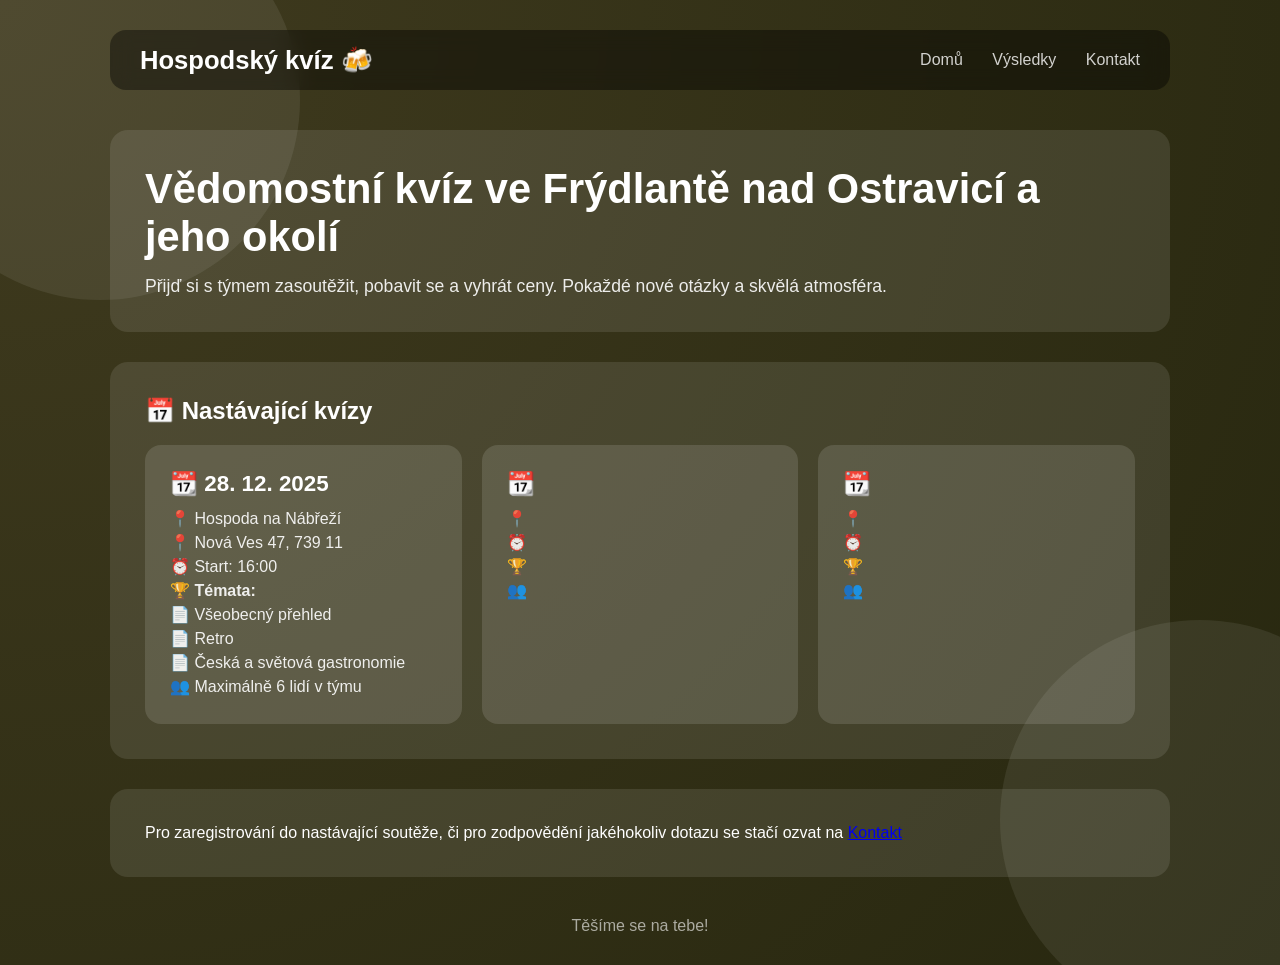
<file: index.html>
<!DOCTYPE html>
<html lang="cs">
<head>
    <meta charset="UTF-8">
    <title>Hospodský kvíz</title>
    <link rel="stylesheet" href="style.css">
</head>
<body>

<div class="container">

<div class="navbar">
    <div class="logo">Hospodský kvíz 🍻</div>
    <nav>
        <a href="index.html">Domů</a>
        <a href="results.html">Výsledky</a>
        <a href="contact.html">Kontakt</a>
    </nav>
</div>

<section class="card hero">
    <h1>Vědomostní kvíz ve Frýdlantě nad Ostravicí a jeho okolí</h1>
    <p>
        Přijď si s týmem zasoutěžit, pobavit se a vyhrát ceny.
        Pokaždé nové otázky a skvělá atmosféra.
    </p>
</section>

<section class="card">
    <h2>📅 Nastávající kvízy</h2>

    <div class="quiz-list">

        <div class="quiz-card">
            <div class="quiz-date">📆 28. 12. 2025</div>
            <div class="quiz-info">
                📍 Hospoda na Nábřeží<br>
                📍 Nová Ves 47, 739 11<br>
                ⏰ Start: 16:00<br>
                🏆 <strong>Témata:</strong> <br>📄 Všeobecný přehled<br>📄 Retro <br>📄 Česká a světová gastronomie<br>
                👥 Maximálně 6 lidí v týmu
            </div>
        </div>

        <div class="quiz-card">
            <div class="quiz-date">📆 </div>
            <div class="quiz-info">
                📍 <br>
                ⏰ <br>
                🏆 <br>
                👥 
            </div>
        </div>

        <div class="quiz-card">
            <div class="quiz-date">📆 </div>
            <div class="quiz-info">
                📍 <br>
                ⏰ <br>
                🏆 <br>
                👥 
            </div>
        </div>

    </div>
</section>

<section class="card">
    <p>Pro zaregistrování do nastávající soutěže, či pro zodpovědění jakéhokoliv dotazu se stačí ozvat na <a href="contact.html">Kontakt</a></p>
</section>

<footer>
    Těšíme se na tebe!
</footer>

</div>
</body>
</html>
</file>
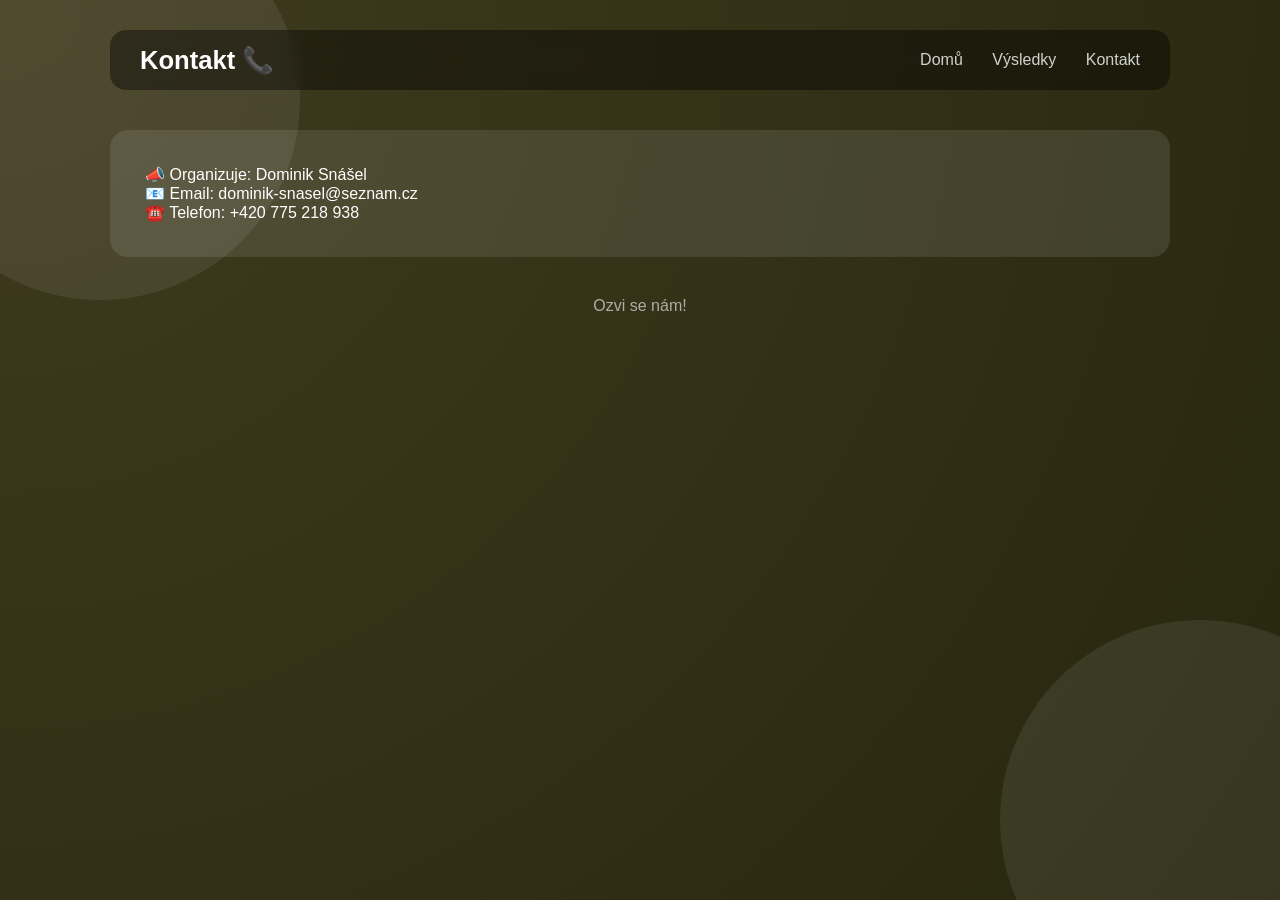
<file: contact.html>
<!DOCTYPE html>
<html lang="cs">
<head>
    <meta charset="UTF-8">
    <title>Kontakt</title>
    <link rel="stylesheet" href="style.css">
</head>
<body>

<div class="container">

<div class="navbar">
    <div class="logo">Kontakt 📞</div>
    <nav>
        <a href="index.html">Domů</a>
        <a href="results.html">Výsledky</a>
        <a href="contact.html">Kontakt</a>
    </nav>
</div>

<section class="card">
    <p>📣 Organizuje: Dominik Snášel</p>
    <p>📧 Email: 
dominik-snasel@seznam.cz</p>
    <p>☎️ Telefon: +420 775 218 938</p>
</section>

<footer>
    Ozvi se nám!
</footer>

</div>
</body>
</html>
</file>
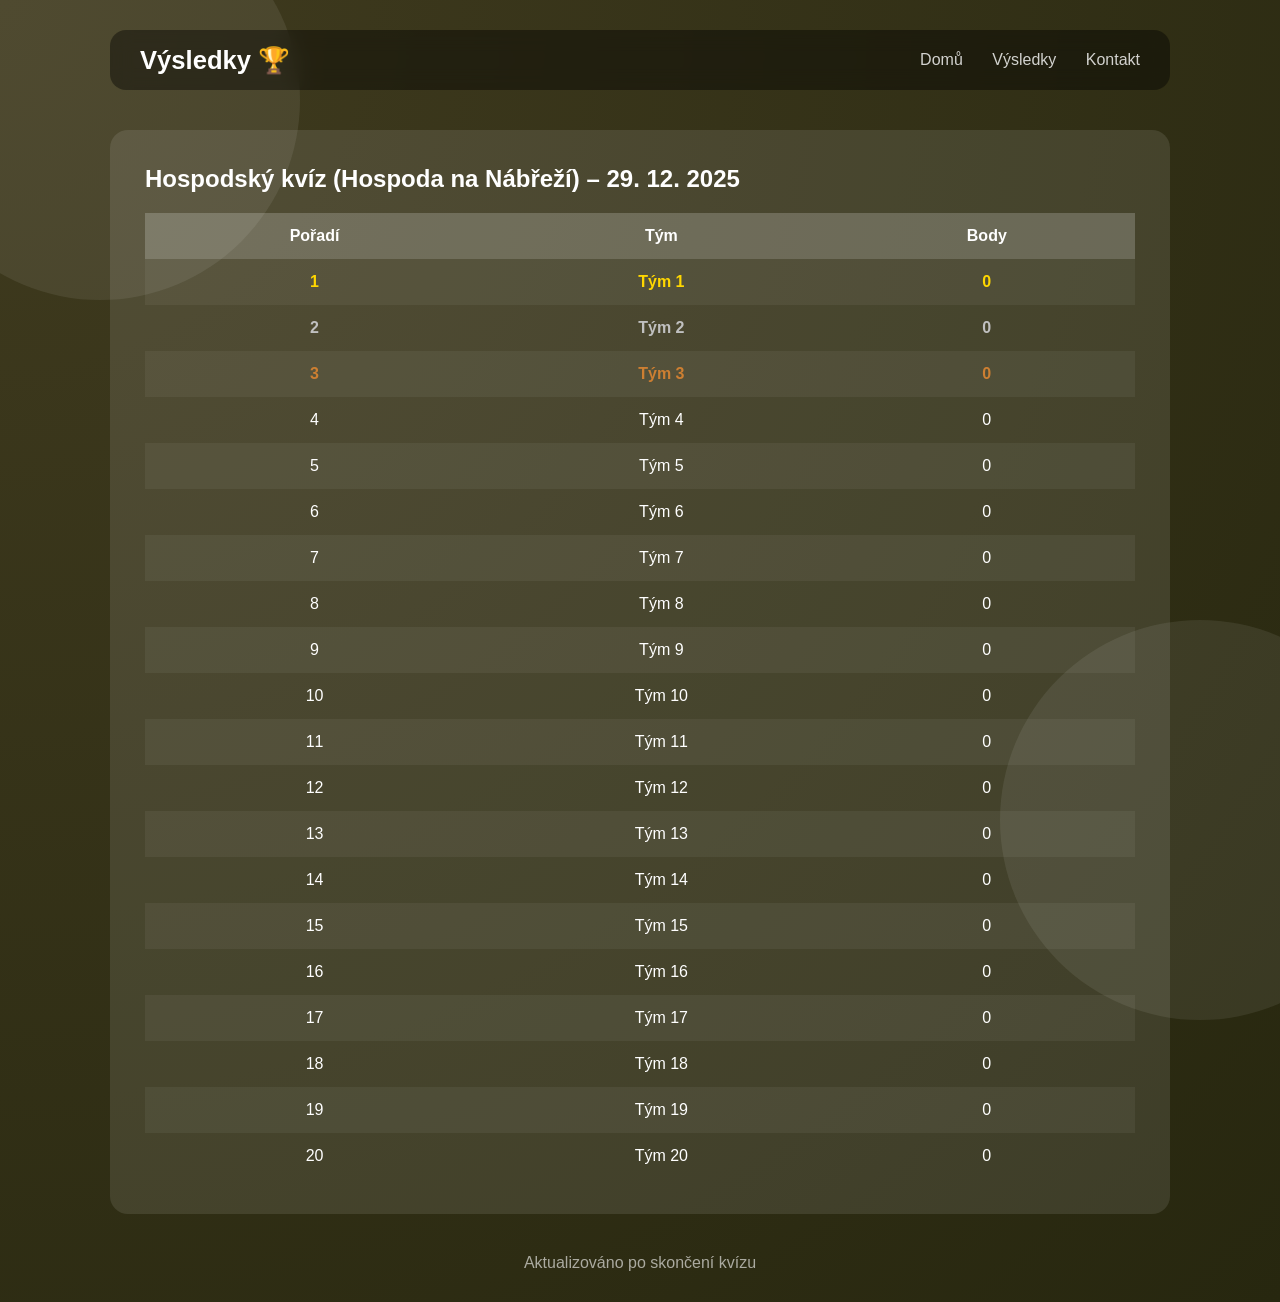
<file: results.html>
<!DOCTYPE html>
<html lang="cs">
<head>
    <meta charset="UTF-8">
    <title>Výsledky</title>
    <link rel="stylesheet" href="style.css">
</head>
<body>

<div class="container">

<div class="navbar">
    <div class="logo">Výsledky 🏆</div>
    <nav>
        <a href="index.html">Domů</a>
        <a href="results.html">Výsledky</a>
        <a href="contact.html">Kontakt</a>
    </nav>
</div>

<section class="card">
    <h2>Hospodský kvíz (Hospoda na Nábřeží) – 29. 12. 2025</h2>

    <table>
        <tr>
            <th>Pořadí</th>
            <th>Tým</th>
            <th>Body</th>
        </tr>

        <tr class="place-1"><td>1</td><td>Tým 1</td><td>0</td></tr>
        <tr class="place-2"><td>2</td><td>Tým 2</td><td>0</td></tr>
        <tr class="place-3"><td>3</td><td>Tým 3</td><td>0</td></tr>

        <tr><td>4</td><td>Tým 4</td><td>0</td></tr>
        <tr><td>5</td><td>Tým 5</td><td>0</td></tr>
        <tr><td>6</td><td>Tým 6</td><td>0</td></tr>
        <tr><td>7</td><td>Tým 7</td><td>0</td></tr>
        <tr><td>8</td><td>Tým 8</td><td>0</td></tr>
        <tr><td>9</td><td>Tým 9</td><td>0</td></tr>
        <tr><td>10</td><td>Tým 10</td><td>0</td></tr>

        <tr><td>11</td><td>Tým 11</td><td>0</td></tr>
        <tr><td>12</td><td>Tým 12</td><td>0</td></tr>
        <tr><td>13</td><td>Tým 13</td><td>0</td></tr>
        <tr><td>14</td><td>Tým 14</td><td>0</td></tr>
        <tr><td>15</td><td>Tým 15</td><td>0</td></tr>
        <tr><td>16</td><td>Tým 16</td><td>0</td></tr>
        <tr><td>17</td><td>Tým 17</td><td>0</td></tr>
        <tr><td>18</td><td>Tým 18</td><td>0</td></tr>
        <tr><td>19</td><td>Tým 19</td><td>0</td></tr>
        <tr><td>20</td><td>Tým 20</td><td>0</td></tr>
    </table>
</section>

<footer>
    Aktualizováno po skončení kvízu
</footer>

</div>
</body>
</html>
</file>
<file: style.css>
* {
    box-sizing: border-box;
    margin: 0;
    padding: 0;
}

body {
    font-family: 'Segoe UI', sans-serif;
    color: #fff;
    min-height: 100vh;
    background: radial-gradient(circle at top left, #403b1f, #27270f);
}

body::before, body::after {
    content: "";
    position: fixed;
    width: 400px;
    height: 400px;
    background: rgba(255,255,255,0.08);
    border-radius: 50%;
    z-index: -1;
}

body::before {
    top: -100px;
    left: -100px;
}

body::after {
    bottom: -120px;
    right: -120px;
}

.container {
    max-width: 1100px;
    margin: auto;
    padding: 30px 20px;
}

.navbar {
    background: rgba(0,0,0,0.4);
    backdrop-filter: blur(10px);
    border-radius: 16px;
    padding: 15px 30px;
    display: flex;
    justify-content: space-between;
    align-items: center;
    margin-bottom: 40px;
}

.navbar .logo {
    font-size: 1.6rem;
    font-weight: bold;
}

.navbar nav a {
    color: #fff;
    text-decoration: none;
    margin-left: 25px;
    opacity: 0.8;
    font-weight: 500;
}

.navbar nav a:hover {
    opacity: 1;
    text-decoration: underline;
}

.card {
    background: rgba(255,255,255,0.1);
    border-radius: 18px;
    padding: 35px;
    margin-bottom: 30px;
}

.hero h1 {
    font-size: 2.6rem;
    margin-bottom: 15px;
}

.hero p {
    font-size: 1.1rem;
    opacity: 0.9;
}

table {
    width: 100%;
    border-collapse: collapse;
    margin-top: 20px;
}

th, td {
    padding: 14px;
    text-align: center;
}

th {
    background: rgba(255,255,255,0.2);
}

tr:nth-child(even) {
    background: rgba(255,255,255,0.05);
}

.place-1 { color: gold; font-weight: bold; }
.place-2 { color: silver; font-weight: bold; }
.place-3 { color: #cd7f32; font-weight: bold; }

footer {
    text-align: center;
    opacity: 0.6;
    margin-top: 40px;
}

@media (max-width: 700px) {
    .navbar {
        flex-direction: column;
        gap: 10px;
    }

    .hero h1 {
        font-size: 2rem;
    }
}

.quiz-list {
    display: grid;
    grid-template-columns: repeat(auto-fit, minmax(260px, 1fr));
    gap: 20px;
    margin-top: 20px;
}

.quiz-card {
    background: rgba(255,255,255,0.12);
    border-radius: 16px;
    padding: 25px;
    transition: transform 0.2s ease, background 0.2s ease;
}

.quiz-card:hover {
    transform: translateY(-5px);
    background: rgba(255,255,255,0.18);
}

.quiz-date {
    font-size: 1.4rem;
    font-weight: bold;
    margin-bottom: 10px;
}

.quiz-info {
    opacity: 0.9;
    line-height: 1.5;
}
</file>
